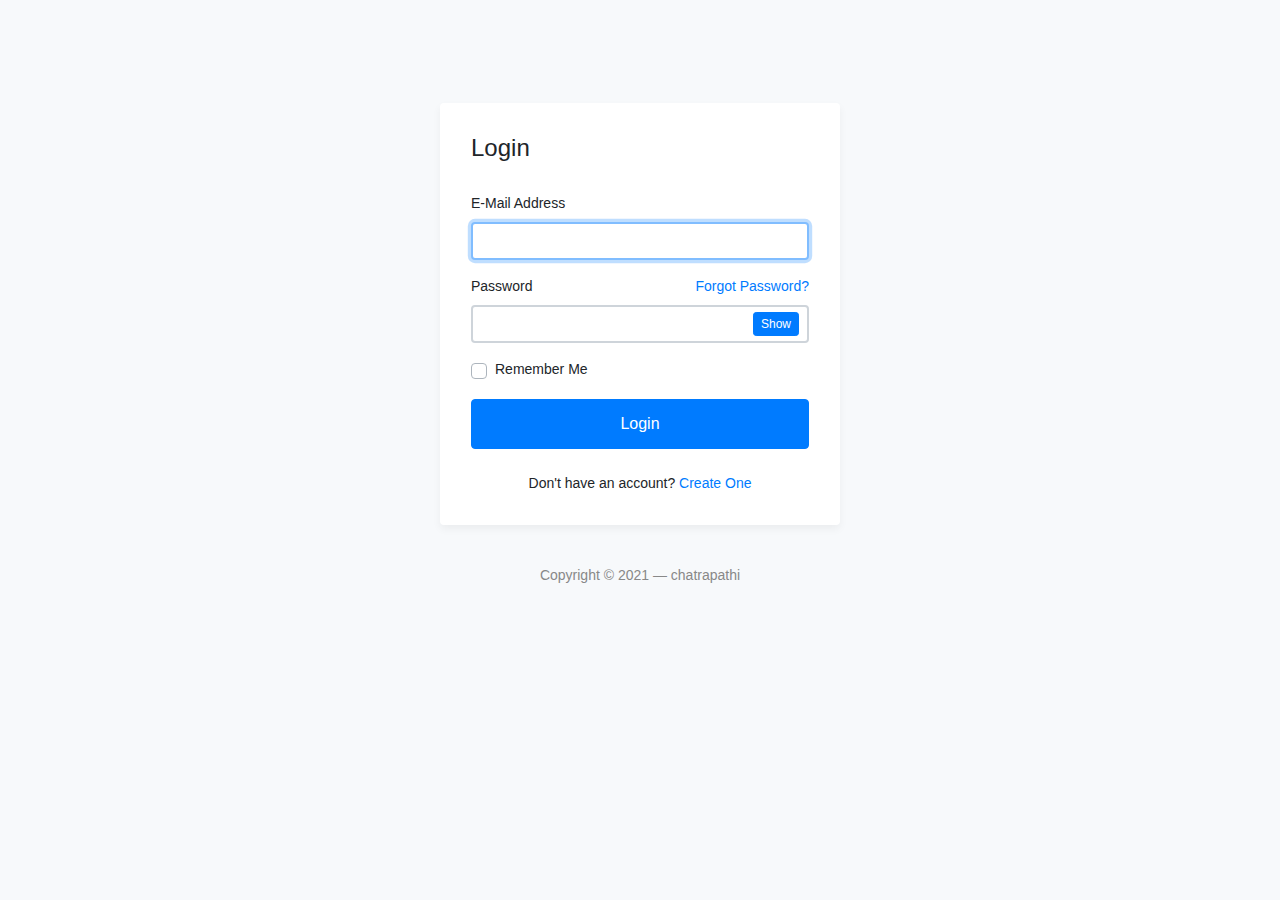
<file: index.html>
<!DOCTYPE html>
<html lang="en">
<head>
	<meta charset="utf-8">
	<meta name="author" content="chatrapathi">
	<meta name="viewport" content="width=device-width,initial-scale=1">
	<title>Login</title>
	<link rel="stylesheet" href="https://stackpath.bootstrapcdn.com/bootstrap/4.3.1/css/bootstrap.min.css" integrity="sha384-ggOyR0iXCbMQv3Xipma34MD+dH/1fQ784/j6cY/iJTQUOhcWr7x9JvoRxT2MZw1T" crossorigin="anonymous">
	<link rel="stylesheet" type="text/css" href="css/my-login.css">
	<link href="https://fonts.googleapis.com/icon?family=Material+Icons" rel="stylesheet">
</head>

<body class="my-login-page">
	<section class="h-100">
		<div class="container h-100">
			<div class="row justify-content-md-center h-100">
				<div class="card-wrapper">
					<div class="brand">
					</div>
					<div class="card fat">
						<div class="card-body">
							<h4 class="card-title">Login</h4>
							<form method="POST" action="authenticate.php" class="my-login-validation" novalidate="">
								<div class="form-group">
									<label for="email">E-Mail Address</label>
									<input id="username" type="text" class="form-control" name="username" value="" required autofocus>
									<div class="invalid-feedback">
										Email is invalid
									</div>
								</div>

								<div class="form-group">
									<label for="password">Password
										<a href="forgot.html" class="float-right">
											Forgot Password?
										</a>
									</label>
									<input id="password" type="password" class="form-control" name="password" required data-eye>
								    <div class="invalid-feedback">
								    	Password is required
							    	</div>
								</div>

								<div class="form-group">
									<div class="custom-checkbox custom-control">
										<input type="checkbox" name="remember" id="remember" class="custom-control-input">
										<label for="remember" class="custom-control-label">Remember Me</label>
									</div>
								</div>

								<div class="form-group m-0">
									<button type="submit" class="btn btn-primary btn-block">
										Login
									</button>
								</div>
								<div class="mt-4 text-center">
									Don't have an account? <a href="register.html">Create One</a>
								</div>
							</form>
						</div>
					</div>
					<div class="footer">
						Copyright &copy; 2021 &mdash; chatrapathi 
					</div>
				</div>
			</div>
		</div>
	</section>

	<script src="https://code.jquery.com/jquery-3.3.1.slim.min.js" integrity="sha384-q8i/X+965DzO0rT7abK41JStQIAqVgRVzpbzo5smXKp4YfRvH+8abtTE1Pi6jizo" crossorigin="anonymous"></script>
	<script src="https://cdnjs.cloudflare.com/ajax/libs/popper.js/1.14.7/umd/popper.min.js" integrity="sha384-UO2eT0CpHqdSJQ6hJty5KVphtPhzWj9WO1clHTMGa3JDZwrnQq4sF86dIHNDz0W1" crossorigin="anonymous"></script>
	<script src="https://stackpath.bootstrapcdn.com/bootstrap/4.3.1/js/bootstrap.min.js" integrity="sha384-JjSmVgyd0p3pXB1rRibZUAYoIIy6OrQ6VrjIEaFf/nJGzIxFDsf4x0xIM+B07jRM" crossorigin="anonymous"></script>
	<script src="js/my-login.js"></script>
</body>
</html>
</file>
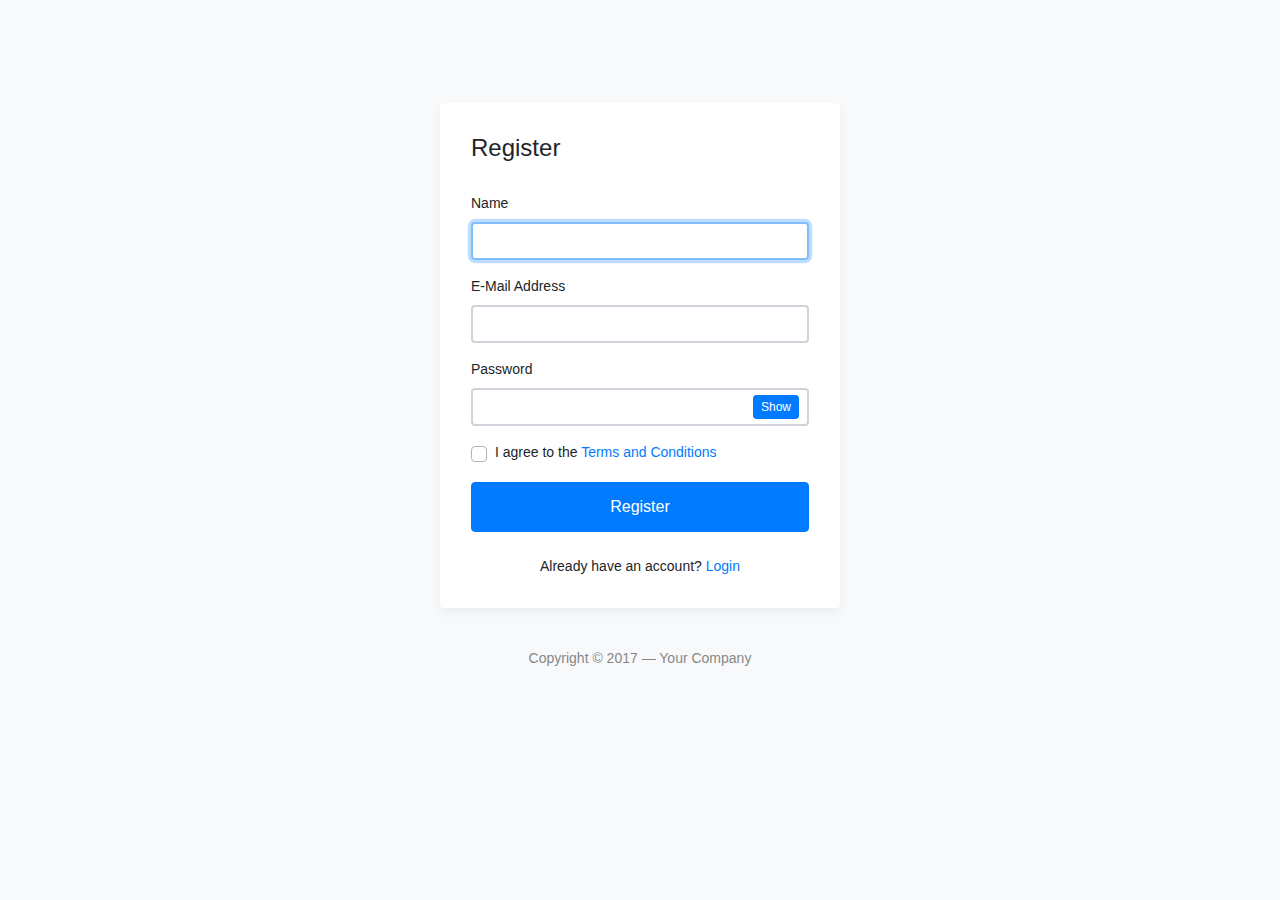
<file: register.html>
<!DOCTYPE html>
<html lang="en">
<head>
	<meta charset="utf-8">
	<meta name="author" content="chatrapathi">
	<meta name="viewport" content="width=device-width,initial-scale=1">
	<title>Register</title>
	<link rel="stylesheet" href="https://stackpath.bootstrapcdn.com/bootstrap/4.3.1/css/bootstrap.min.css" integrity="sha384-ggOyR0iXCbMQv3Xipma34MD+dH/1fQ784/j6cY/iJTQUOhcWr7x9JvoRxT2MZw1T" crossorigin="anonymous">
	<link rel="stylesheet" type="text/css" href="css/my-login.css">
</head>
<body class="my-login-page">
	<section class="h-100">
		<div class="container h-100">
			<div class="row justify-content-md-center h-100">
				<div class="card-wrapper">
					<div class="brand">
					</div>
					<div class="card fat">
						<div class="card-body">
							<h4 class="card-title">Register</h4>
							<form method="POST" action="register.php" class="my-login-validation" novalidate="">
								<div class="form-group">
									<label for="name">Name</label>
									<input id="name" type="text" class="form-control" name="name" required autofocus>
									<div class="invalid-feedback">
										What's your name?
									</div>
								</div>

								<div class="form-group">
									<label for="email">E-Mail Address</label>
									<input id="email" type="email" class="form-control" name="email" required>
									<div class="invalid-feedback">
										Your email is invalid
									</div>
								</div>

								<div class="form-group">
									<label for="password">Password</label>
									<input id="password" type="password" class="form-control" name="password" required data-eye>
									<div class="invalid-feedback">
										Password is required
									</div>
								</div>

								<div class="form-group">
									<div class="custom-checkbox custom-control">
										<input type="checkbox" name="agree" id="agree" class="custom-control-input" required="">
										<label for="agree" class="custom-control-label">I agree to the <a href="#">Terms and Conditions</a></label>
										<div class="invalid-feedback">
											You must agree with our Terms and Conditions
										</div>
									</div>
								</div>

								<div class="form-group m-0">
									<button type="submit" class="btn btn-primary btn-block">
										Register
									</button>
								</div>
								<div class="mt-4 text-center">
									Already have an account? <a href="index.html">Login</a>
								</div>
							</form>
						</div>
					</div>
					<div class="footer">
						Copyright &copy; 2017 &mdash; Your Company 
					</div>
				</div>
			</div>
		</div>
	</section>

	<script src="https://code.jquery.com/jquery-3.3.1.slim.min.js" integrity="sha384-q8i/X+965DzO0rT7abK41JStQIAqVgRVzpbzo5smXKp4YfRvH+8abtTE1Pi6jizo" crossorigin="anonymous"></script>
	<script src="https://stackpath.bootstrapcdn.com/bootstrap/4.3.1/js/bootstrap.min.js" integrity="sha384-JjSmVgyd0p3pXB1rRibZUAYoIIy6OrQ6VrjIEaFf/nJGzIxFDsf4x0xIM+B07jRM" crossorigin="anonymous"></script>
	<script src="js/my-login.js"></script>
</body>
</html>
</file>
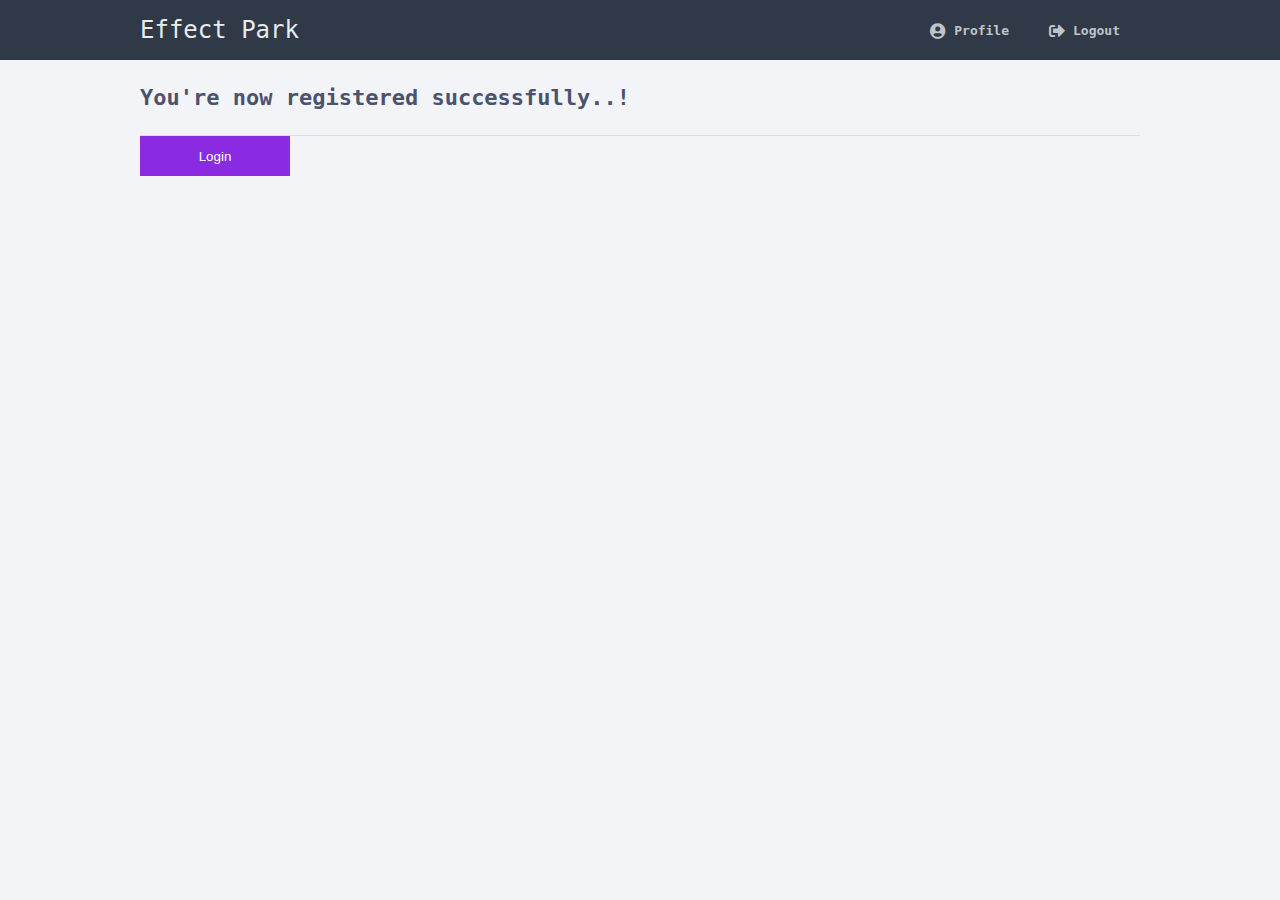
<file: success.html>
<!DOCTYPE html>
<html>
	<head>
		<meta charset="utf-8">
        <meta name="author" content="chatrapathi">
        <meta name="viewport" content="width=device-width,initial-scale=1">
		<title>Home Page</title>
		<link href="css/style.css" rel="stylesheet" type="text/css">
		<link rel="stylesheet" href="https://use.fontawesome.com/releases/v5.7.1/css/all.css">
	</head>
	<body class="loggedin">
		<nav class="navtop">
			<div>
				<h1>Effect Park</h1>
				<a href="profile.php"><i class="fas fa-user-circle"></i>Profile</a>
				<a href="logout.php"><i class="fas fa-sign-out-alt"></i>Logout</a>
			</div>
		</nav>
		<div class="content">
			<h2>You're now registered successfully..!</h2>
			
            <a href="index.html">
                <button class="c-btn">Login</button>
            </a>
		</div>
	</body>
</html>
</file>
<file: css/my-login.css>
html,body {
	height: 100%;
}

body.my-login-page {
	background-color: #f7f9fb;
	font-size: 14px;
}

.my-login-page .brand {
	width: 100px;
	height: 95px;
	margin: 4px;
	
	position: relative;
	
}

.my-login-page .card-wrapper {
	width: 400px;
}

.my-login-page .card {
	border-color: transparent;
	box-shadow: 0 4px 8px rgba(0,0,0,.05);
}

.my-login-page .card.fat {
	padding: 10px;
}

.my-login-page .card .card-title {
	margin-bottom: 30px;
}

.my-login-page .form-control {
	border-width: 2.3px;
}

.my-login-page .form-group label {
	width: 100%;
}

.my-login-page .btn.btn-block {
	padding: 12px 10px;
}

.my-login-page .footer {
	margin: 40px 0;
	color: #888;
	text-align: center;
}

@media screen and (max-width: 425px) {
	.my-login-page .card-wrapper {
		width: 90%;
		margin: 0 auto;
	}
}

@media screen and (max-width: 320px) {
	.my-login-page .card.fat {
		padding: 0;
	}

	.my-login-page .card.fat .card-body {
		padding: 15px;
	}
}
</file>
<file: css/style.css>
.navtop {
	background-color: #2f3947;
	height: 60px;
	width: 100%;
	border: 0;
}
.navtop div {
	display: flex;
	margin: 0 auto;
	width: 1000px;
	height: 100%;
}
.navtop div h1, .navtop div a {
	display: inline-flex;
	align-items: center;
}
.navtop div h1 {
	flex: 1;
	font-size: 24px;
	padding: 0;
	margin: 0;
	color: #eaebed;
	font-weight: normal;
    font-family: monospace;
}
.navtop div a {
	padding: 0 20px;
	text-decoration: none;
	color: #c1c4c8;
	font-weight: bold;
    font-family: monospace;
}
.navtop div a i {
	padding: 2px 8px 0 0;
}
.navtop div a:hover {
	color: #eaebed;
}
body.loggedin {
	background-color: #f3f4f7;
    border: 0;
    margin: 0;
}
.content {
	width: 1000px;
	margin: 0 auto;
}
.content h2 {
	margin: 0;
	padding: 25px 0;
	font-size: 22px;
	border-bottom: 1px solid #e0e0e3;
	color: #4a536e;
    font-family: monospace;
}
.content > p, .content > div {
	box-shadow: 0 0 5px 0 rgba(0, 0, 0, 0.1);
	margin: 25px 0;
	padding: 25px;
	background-color: #fff;
    font-family: monospace;
    font-size: 20px;
}
.content > p table td, .content > div table td {
	padding: 5px;
}
.content > p table td:first-child, .content > div table td:first-child {
	font-weight: bold;
	color: #4a536e;
	padding-right: 15px;
    font-family: monospace;
}
.content > div p {
	padding: 5px;
	margin: 0 0 10px 0;
    font-family: monospace;
}
.c-btn{
	padding: 5px 50px;
	text-align: center;
	background-color: blueviolet;
	border: none;
	color: #fff;
	width: 15%;
	height: 40px;
	align-items: center;
}
.c-btn:hover{
	background-color: blue;
}
</file>
